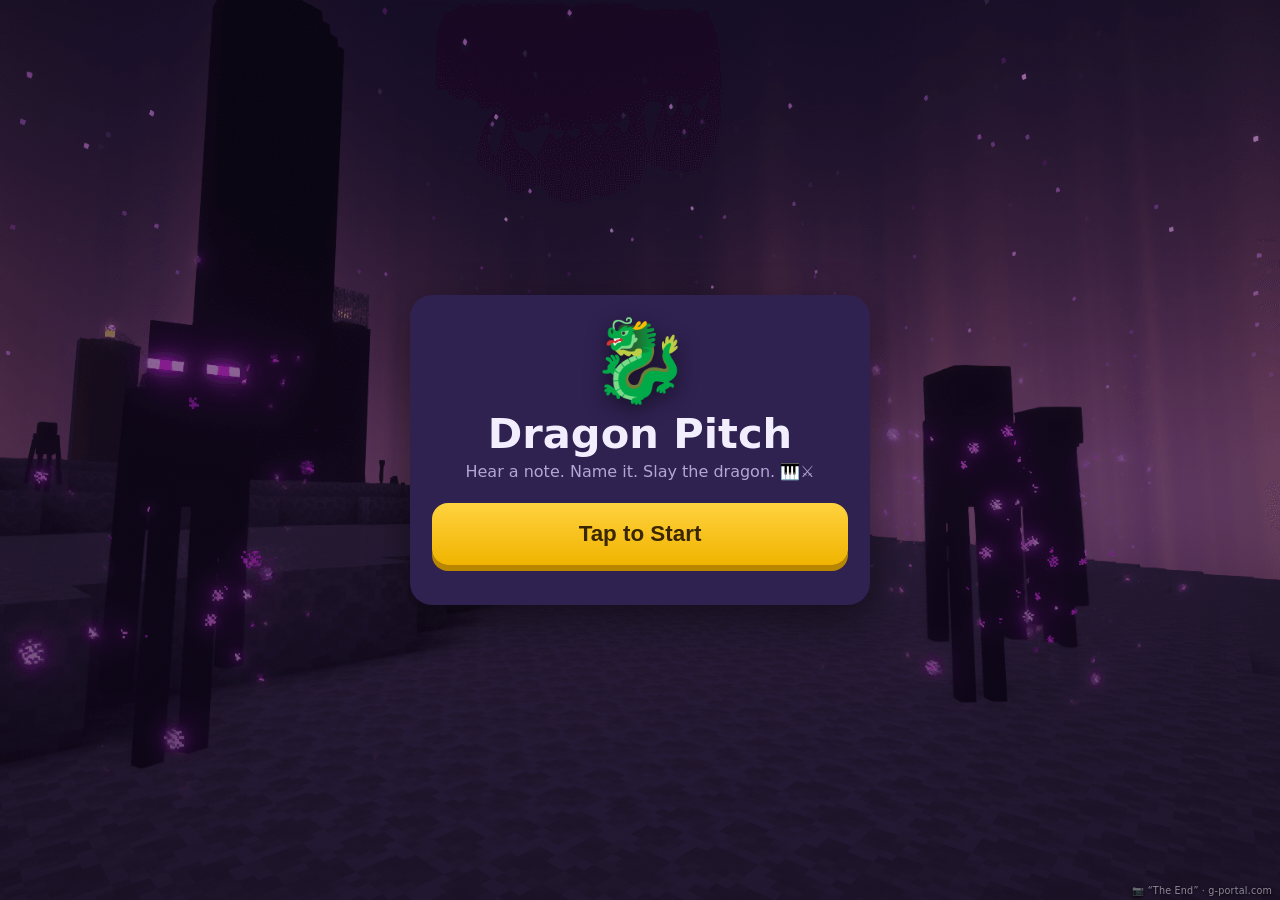
<file: index.html>
<!DOCTYPE html>
<html lang="en">
<head>
  <meta charset="UTF-8" />
  <meta name="viewport" content="width=device-width, initial-scale=1.0, maximum-scale=1.0, user-scalable=no" />
  <meta name="theme-color" content="#1a1030" />
  <title>Dragon Pitch 🐉🎹</title>
  <link rel="manifest" href="manifest.json" />
  <link rel="icon" href="icons/icon.svg" />
  <link rel="apple-touch-icon" href="icons/icon-192.png" />
  <link rel="stylesheet" href="styles.css" />
</head>
<body>
  <div id="bgDragon"></div>
  <div id="bgTint"></div>

  <!-- ============ SPLASH / AUDIO UNLOCK ============ -->
  <section id="splash" class="screen active">
    <div class="splash-card">
      <div class="big-dragon">🐉</div>
      <h1>Dragon Pitch</h1>
      <p class="tagline">Hear a note. Name it. Slay the dragon. 🎹⚔️</p>
      <button id="startBtn" class="primary-btn big">Tap to Start</button>
      <p id="loadingMsg" class="muted small"></p>
    </div>
  </section>

  <!-- ============ PROFILE PICKER ============ -->
  <section id="profiles" class="screen">
    <div class="card">
      <h2>Who's playing?</h2>
      <ul id="profileList" class="profile-list"></ul>
      <div class="new-profile">
        <input id="newName" type="text" maxlength="14" placeholder="New player name" autocomplete="off" />
        <button id="addProfileBtn" class="primary-btn">Add</button>
      </div>
    </div>
  </section>

  <!-- ============ GAME ============ -->
  <section id="game" class="screen">
    <header class="topbar">
      <button id="menuBtn" class="icon-btn" title="Menu">☰</button>
      <div class="who"><span id="playerName">—</span></div>
      <div class="stars">⭐ <span id="starCount">0</span></div>
    </header>

    <div class="scorebar">
      <span class="pill good-pill">✅ <span id="scCorrect">0</span> right</span>
      <span class="pill brave-pill">💪 <span id="scBrave">0</span> bravery</span>
    </div>

    <div class="boss-zone">
      <div class="boss-name"><span id="bossNum">1</span>/8 · <span id="bossName">Ender Dragon</span></div>
      <img class="boss-sprite" id="bossSprite" alt="dragon" />
      <div class="hpbar"><div class="hpfill" id="bossHp"></div></div>
      <div class="hearts" id="hearts"></div>
    </div>

    <div class="play-zone">
      <button id="hearBtn" class="hear-btn">🔊 Hear the note</button>
      <label class="noise-toggle"><input type="checkbox" id="noiseToggle" />
        <span>🔀 Noise between notes <small>· absolute-pitch mode</small></span></label>
      <div id="timerWrap" class="timer-wrap hidden"><div class="timer-fill" id="timerFill"></div></div>
      <div id="feedback" class="feedback">&nbsp;</div>
      <div id="noteButtons" class="note-buttons"></div>
    </div>
  </section>

  <!-- ============ MENU / SETTINGS MODAL ============ -->
  <div id="menuModal" class="modal">
    <div class="modal-card">
      <h2>Menu</h2>
      <div class="stat-block" id="statBlock"></div>
      <hr />
      <h3>Grown-up settings</h3>
      <label class="row"><input type="checkbox" id="menuNoise" /> Noise between tones <small class="muted">— emphasize absolute pitch</small></label>
      <label class="row"><input type="checkbox" id="freePractice" /> Free practice (ignore dragon ladder)</label>
      <div id="practiceOpts" class="practice-opts hidden">
        <p class="small muted">Notes to practice:</p>
        <div id="practiceNotes" class="mini-notes"></div>
        <p class="small muted">Octaves:</p>
        <div id="practiceOctaves" class="mini-notes"></div>
        <label class="row"><input type="checkbox" id="practiceClock" /> Beat the clock</label>
      </div>
      <hr />
      <div class="menu-actions">
        <button id="exportBtn" class="ghost-btn">Export progress</button>
        <button id="importBtn" class="ghost-btn">Import progress</button>
        <input type="file" id="importFile" accept="application/json" class="hidden" />
      </div>
      <div class="menu-actions">
        <button id="chooseDragonBtn" class="ghost-btn">🗺️ Choose dragon</button>
        <button id="switchPlayerBtn" class="ghost-btn">Switch player</button>
      </div>
      <div class="menu-actions">
        <button id="resetBossBtn" class="ghost-btn danger">Restart this dragon</button>
      </div>
      <button id="closeMenuBtn" class="primary-btn">Back to game</button>
      <p class="credit small muted">Background: Minecraft “The End” — image via
        <a href="https://www.g-portal.com/en/blog/minecraft-dimensions-en" target="_blank" rel="noopener">g-portal.com</a>.
        Minecraft is a trademark of Mojang&nbsp;/&nbsp;Microsoft.</p>
    </div>
  </div>

  <!-- ============ DRAGON SELECT MODAL ============ -->
  <div id="selectModal" class="modal">
    <div class="modal-card">
      <h2>Choose a dragon 🗺️</h2>
      <p class="small muted">Replay any dragon you've already reached.</p>
      <div id="dragonSelect" class="dragon-select"></div>
      <button id="closeSelectBtn" class="primary-btn">Back</button>
    </div>
  </div>

  <!-- ============ VICTORY MODAL ============ -->
  <div id="winModal" class="modal">
    <div class="modal-card center">
      <img class="win-dragon" id="winSprite" alt="dragon" />
      <h2 id="winTitle">Dragon defeated!</h2>
      <p id="winText" class="muted"></p>
      <button id="nextBossBtn" class="primary-btn big">Next dragon →</button>
    </div>
  </div>

  <a id="photoCredit" href="https://www.g-portal.com/en/blog/minecraft-dimensions-en" target="_blank" rel="noopener">📷 “The End” · g-portal.com</a>

  <script src="vendor/Tone.js"></script>
  <script src="app.js"></script>
</body>
</html>
</file>
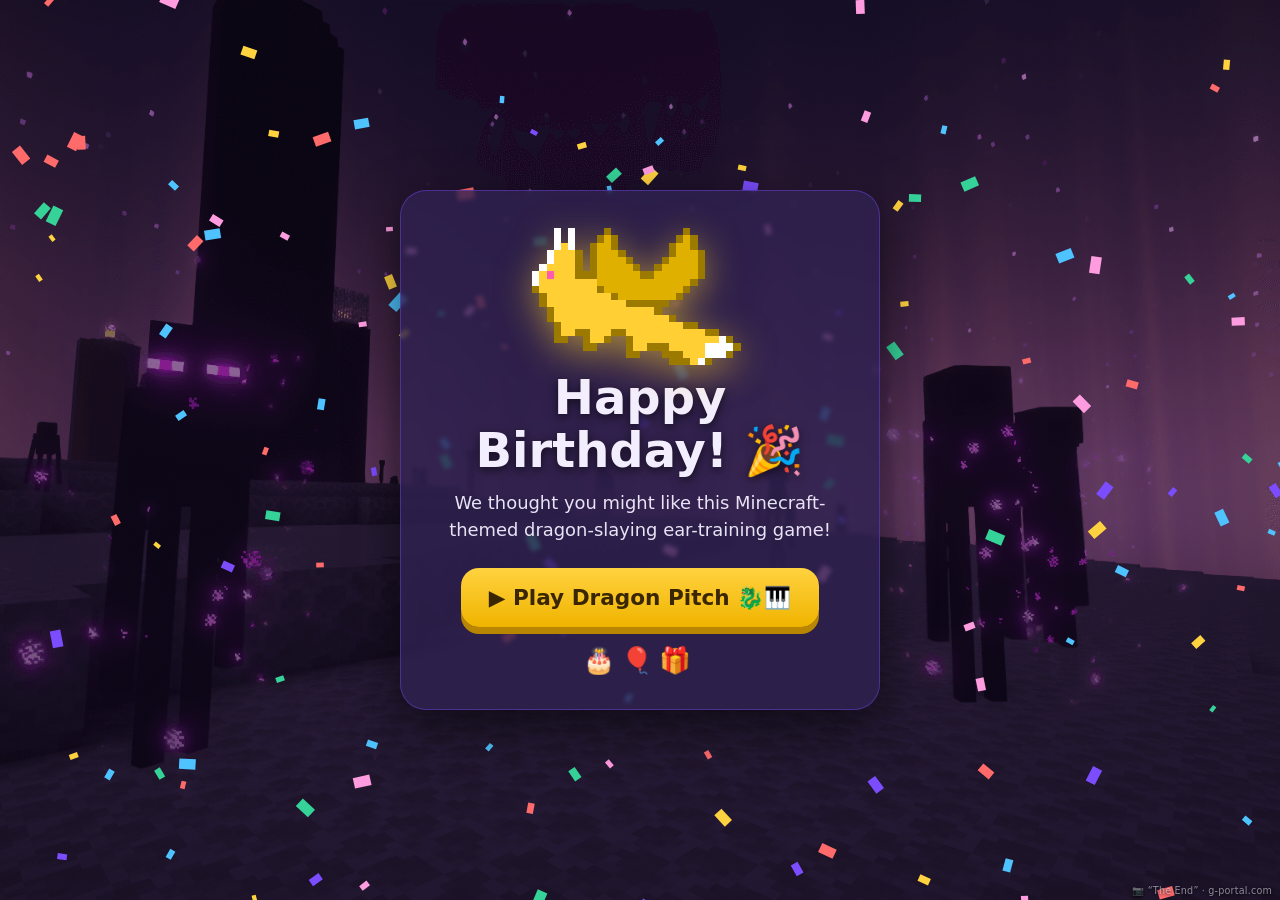
<file: happy-birthday.html>
<!DOCTYPE html>
<html lang="en">
<head>
  <meta charset="UTF-8" />
  <meta name="viewport" content="width=device-width, initial-scale=1.0, maximum-scale=1.0, user-scalable=no" />
  <meta name="theme-color" content="#1a1030" />
  <title>Happy Birthday, CharChar! 🐉🎉</title>
  <link rel="icon" href="icons/icon.svg" />
  <link rel="manifest" href="manifest.json" />
  <link rel="apple-touch-icon" href="icons/icon-192.png" />
  <link rel="stylesheet" href="styles.css" />
  <style>
    /* this page scrolls/centers instead of the game's fixed layout */
    html, body { overflow-y: auto; height: auto; min-height: 100%; }
    #bgTint { background: radial-gradient(circle at 50% 32%, rgba(124,77,255,.4), rgba(0,0,0,0) 62%); }
    #confetti { position: fixed; inset: 0; z-index: 0; pointer-events: none; }

    .bday-wrap { position: relative; z-index: 2; min-height: 100vh;
      display: flex; align-items: center; justify-content: center; padding: 26px 18px; }
    .bday-card {
      background: rgba(47,33,80,.82); border-radius: 26px; padding: 30px 26px 34px;
      width: 100%; max-width: 480px; text-align: center;
      box-shadow: 0 16px 50px rgba(0,0,0,.55); border: 1px solid rgba(124,77,255,.4);
      backdrop-filter: blur(2px);
    }
    .bday-dragon { display: block; width: min(64vw, 230px); height: auto; margin: 0 auto 6px;
      image-rendering: pixelated; filter: drop-shadow(0 8px 18px rgba(255,207,51,.55));
      animation: float 3.2s ease-in-out infinite; }
    @keyframes float { 0%,100% { transform: translateY(0) rotate(-2deg); } 50% { transform: translateY(-12px) rotate(2deg); } }

    .bday-card h1 { font-size: 2.5rem; line-height: 1.1; margin: 6px 0 4px; text-shadow: 0 3px 10px rgba(0,0,0,.6); }
    .bday-card h1 .num { color: var(--accent); }
    .bday-card h1 .name { color: var(--accent); display: inline-block; animation: pop 0.6s ease-out both; }
    @keyframes pop { 0% { transform: scale(.3); opacity: 0; } 60% { transform: scale(1.15); } 100% { transform: scale(1); opacity: 1; } }

    .bday-msg { color: var(--text); font-size: 1.12rem; line-height: 1.5; margin: 14px 6px 24px; opacity: .95; }

    .play-btn {
      display: inline-block; text-decoration: none;
      background: linear-gradient(180deg, var(--accent), #f0b400); color: #3a2600;
      border-radius: 18px; font-size: 1.35rem; font-weight: 800; padding: 17px 28px;
      box-shadow: 0 7px 0 #b88600; transition: transform .05s, box-shadow .05s;
    }
    .play-btn:active { transform: translateY(5px); box-shadow: 0 2px 0 #b88600; }
    .signoff { margin-top: 18px; font-size: 1.6rem; letter-spacing: 6px; }
    @media (min-width: 480px) { .bday-card h1 { font-size: 3rem; } }
  </style>
</head>
<body>
  <div id="bgTint"></div>
  <canvas id="confetti"></canvas>

  <div class="bday-wrap">
    <div class="bday-card">
      <img class="bday-dragon" src="assets/dragons/gold.svg" alt="golden dragon" />
      <h1 id="greeting">Happy Birthday! 🎉</h1>
      <p class="bday-msg">We thought you might like this Minecraft-themed dragon-slaying ear-training game!</p>
      <a class="play-btn" id="playBtn" href="index.html">▶ Play Dragon Pitch 🐉🎹</a>
      <div class="signoff">🎂🎈🎁</div>
    </div>
  </div>

  <a id="photoCredit" href="https://www.g-portal.com/en/blog/minecraft-dimensions-en" target="_blank" rel="noopener">📷 “The End” · g-portal.com</a>

  <script>
    // Personalize from the URL: happy-birthday.html?name=CharChar&age=8
    (function () {
      const params = new URLSearchParams(location.search);
      const rawName = params.get("name");
      const name = rawName ? rawName.trim().slice(0, 40) : "";
      const ageRaw = params.get("age");
      const age = ageRaw && /^\d{1,3}$/.test(ageRaw) ? parseInt(ageRaw, 10) : null;
      const ordinal = (n) => { const s = ["th", "st", "nd", "rd"], v = n % 100; return n + (s[(v - 20) % 10] || s[v] || s[0]); };
      const h = document.getElementById("greeting");
      const playBtn = document.getElementById("playBtn");
      if (name) {
        document.title = "Happy Birthday, " + name + "! 🐉🎉";
        h.textContent = "";
        h.appendChild(document.createTextNode("Happy "));
        if (age) { const num = document.createElement("span"); num.className = "num"; num.textContent = ordinal(age) + " "; h.appendChild(num); }
        h.appendChild(document.createTextNode("Birthday,"));
        h.appendChild(document.createElement("br"));
        const sp = document.createElement("span"); sp.className = "name"; sp.textContent = name + "!"; h.appendChild(sp);
        h.appendChild(document.createTextNode(" 🎉"));
        playBtn.href = "index.html?name=" + encodeURIComponent(name);
      } else {
        document.title = "Happy Birthday! 🐉🎉";
        h.textContent = "Happy Birthday! 🎉";
        playBtn.href = "index.html";
      }
    })();
    // register the service worker so this card is installable as the Dragon Pitch app
    if ("serviceWorker" in navigator) navigator.serviceWorker.register("sw.js").catch(function () {});
  </script>

  <script>
    // lightweight confetti
    const cv = document.getElementById("confetti");
    const ctx = cv.getContext("2d");
    let W, H;
    function resize() { W = cv.width = window.innerWidth; H = cv.height = window.innerHeight; }
    resize(); window.addEventListener("resize", resize);
    const COLORS = ["#ffd23f", "#7c4dff", "#36d399", "#ff6b6b", "#4fc3ff", "#ff9ce0"];
    const N = 140, P = [];
    function mk(spread) {
      return {
        x: Math.random() * W, y: spread ? Math.random() * H : -20,
        r: 4 + Math.random() * 7, c: COLORS[(Math.random() * COLORS.length) | 0],
        vy: 1 + Math.random() * 2.4, vx: (Math.random() - 0.5) * 1.1,
        a: Math.random() * Math.PI, va: (Math.random() - 0.5) * 0.22, sway: Math.random() * 1.6,
      };
    }
    for (let i = 0; i < N; i++) P.push(mk(true));
    function tick() {
      ctx.clearRect(0, 0, W, H);
      for (const p of P) {
        p.y += p.vy; p.x += p.vx + Math.sin(p.y * 0.02) * p.sway * 0.3; p.a += p.va;
        if (p.y > H + 20) { Object.assign(p, mk(false)); }
        ctx.save(); ctx.translate(p.x, p.y); ctx.rotate(p.a);
        ctx.fillStyle = p.c; ctx.fillRect(-p.r / 2, -p.r / 2, p.r, p.r * 1.6); ctx.restore();
      }
      requestAnimationFrame(tick);
    }
    tick();
  </script>
</body>
</html>
</file>
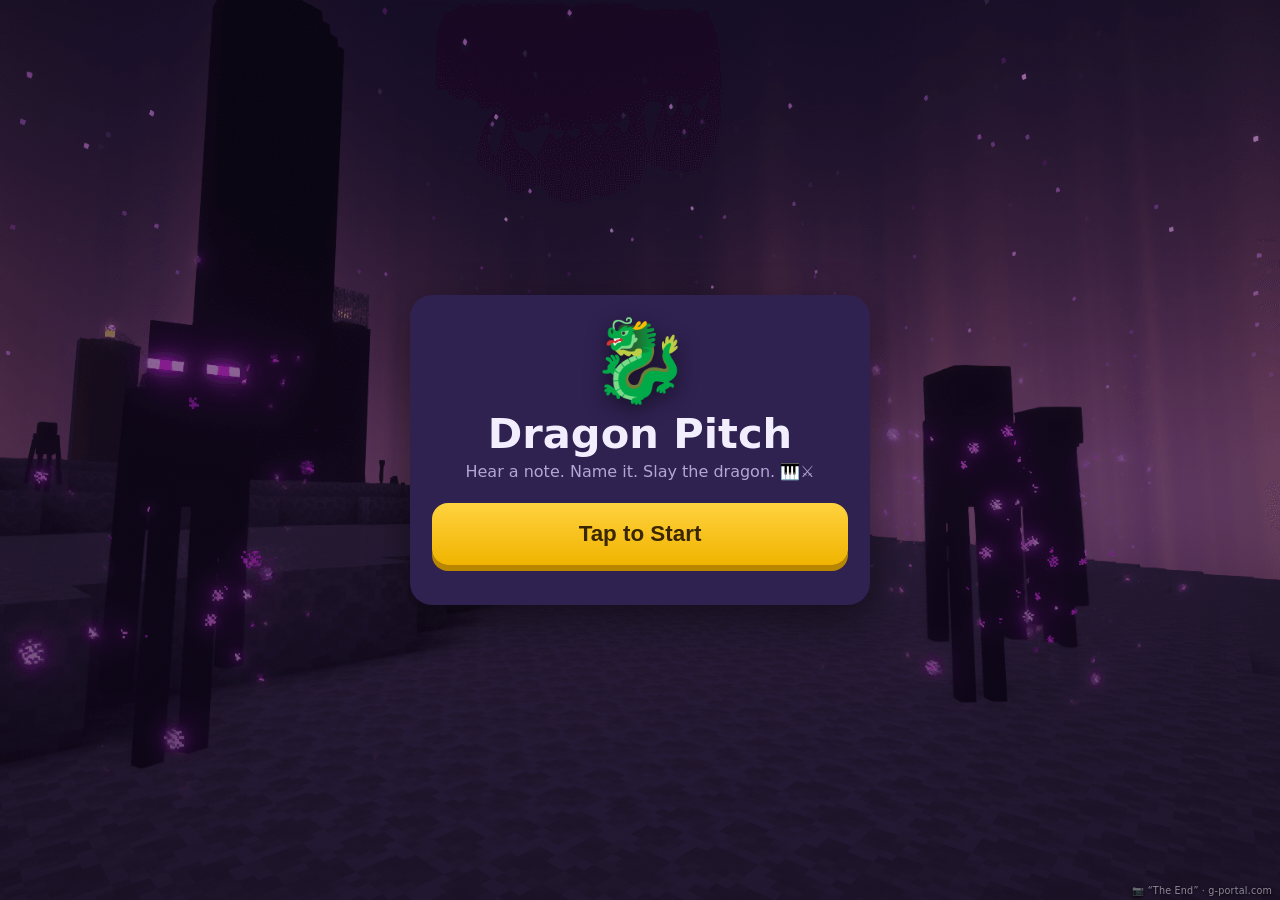
<file: reset.html>
<!DOCTYPE html>
<html lang="en">
<head>
  <meta charset="UTF-8" />
  <meta name="viewport" content="width=device-width, initial-scale=1.0" />
  <title>Refreshing Dragon Pitch…</title>
  <style>
    body { font-family: system-ui, sans-serif; background: #1a1030; color: #f3eefe;
      text-align: center; padding: 48px 20px; }
    .d { font-size: 4rem; }
    a { color: #ffd23f; }
  </style>
</head>
<body>
  <div class="d">🐉🔄</div>
  <h2>Refreshing Dragon Pitch…</h2>
  <p id="msg">Clearing old cache…</p>
  <p><small>If this doesn't move along, <a id="go" href="index.html">tap here</a>.</small></p>
  <script>
    (async () => {
      try {
        if ("serviceWorker" in navigator) {
          const rs = await navigator.serviceWorker.getRegistrations();
          await Promise.all(rs.map((r) => r.unregister()));
        }
      } catch (e) {}
      try {
        if (window.caches) {
          const ks = await caches.keys();
          await Promise.all(ks.map((k) => caches.delete(k)));
        }
      } catch (e) {}
      const url = "index.html?fresh=" + Date.now();
      document.getElementById("go").href = url;
      document.getElementById("msg").textContent = "Done! Loading the game…";
      location.replace(url);
    })();
  </script>
</body>
</html>
</file>
<file: styles.css>
:root {
  --bg: #1a1030;
  --bg2: #2a1a4a;
  --panel: #2f2150;
  --panel2: #3a2a60;
  --accent: #ffd23f;
  --accent2: #7c4dff;
  --good: #36d399;
  --bad: #ff6b6b;
  --text: #f3eefe;
  --muted: #b3a6d6;
  --white-key: #fbf7ff;
  --black-key: #2b2440;
}

* { box-sizing: border-box; -webkit-tap-highlight-color: transparent; }

html, body {
  margin: 0; padding: 0; height: 100%;
  font-family: "Baloo 2", "Trebuchet MS", "Segoe UI", system-ui, sans-serif;
  background-color: #120a26;
  color: var(--text);
  overflow: hidden;
  user-select: none; -webkit-user-select: none;
}
/* "The End" background photo, with a subtle dark scrim so game text stays readable */
body {
  background-image:
    linear-gradient(rgba(18,10,38,0.38), rgba(12,7,28,0.60)),
    url('assets/theend.png');
  background-size: cover;
  background-position: center;
  background-repeat: no-repeat;
  background-attachment: fixed;
}
/* per-dragon color wash over the wallpaper, set from JS */
#bgTint {
  position: fixed; inset: 0; z-index: -1; pointer-events: none;
  transition: background .6s ease;
}

/* ---------- screens ---------- */
.screen { display: none; position: absolute; inset: 0; padding: 16px;
  flex-direction: column; align-items: center; justify-content: center; }
.screen.active { display: flex; }

.card, .splash-card {
  background: var(--panel); border-radius: 22px; padding: 26px 22px;
  width: 100%; max-width: 460px; box-shadow: 0 12px 40px rgba(0,0,0,.45);
  text-align: center;
}
h1 { font-size: 2.6rem; margin: 8px 0 4px; }
h2 { margin: 4px 0 16px; }
.tagline { color: var(--muted); margin: 0 0 22px; }
.muted { color: var(--muted); }
.small { font-size: .85rem; }

/* ---------- buttons ---------- */
.primary-btn {
  background: linear-gradient(180deg, var(--accent), #f0b400);
  color: #3a2600; border: none; border-radius: 16px;
  font-size: 1.15rem; font-weight: 800; padding: 14px 22px; cursor: pointer;
  box-shadow: 0 6px 0 #b88600; transition: transform .05s, box-shadow .05s;
}
.primary-btn:active { transform: translateY(4px); box-shadow: 0 2px 0 #b88600; }
.primary-btn.big { font-size: 1.4rem; padding: 18px 30px; width: 100%; }
.ghost-btn {
  background: var(--panel2); color: var(--text); border: 2px solid #4a3a70;
  border-radius: 14px; padding: 12px 14px; font-size: 1rem; cursor: pointer; flex: 1;
}
.ghost-btn.danger { border-color: #6b2f3a; color: #ffc2c2; }
.icon-btn { background: none; border: none; color: var(--text); font-size: 1.6rem; cursor: pointer; }

.big-dragon { font-size: 5rem; line-height: 1; filter: drop-shadow(0 6px 10px rgba(0,0,0,.5)); }
img.win-dragon { display: block; width: min(70vw, 280px); height: auto; margin: 0 auto 8px;
  image-rendering: pixelated; filter: drop-shadow(0 6px 12px rgba(0,0,0,.5)); }
/* big faint dragon behind the game UI, swapped per boss */
#bgDragon {
  position: fixed; left: 50%; top: 40%; transform: translate(-50%, -50%);
  width: min(92vw, 620px); height: 46vh; z-index: -1; pointer-events: none;
  background-repeat: no-repeat; background-position: center; background-size: contain;
  image-rendering: pixelated; opacity: 0.10;
}

/* ---------- profile picker ---------- */
.profile-list { list-style: none; padding: 0; margin: 0 0 16px; display: flex; flex-direction: column; gap: 10px; }
.profile-list li button {
  width: 100%; text-align: left; background: var(--panel2); color: var(--text);
  border: 2px solid #4a3a70; border-radius: 14px; padding: 14px 16px; font-size: 1.1rem; cursor: pointer;
  display: flex; justify-content: space-between; align-items: center;
}
.profile-list li button .pstars { color: var(--accent); font-weight: 700; }
.new-profile { display: flex; gap: 8px; }
.new-profile input { flex: 1; }
input[type=text] {
  background: var(--bg); color: var(--text); border: 2px solid #4a3a70;
  border-radius: 14px; padding: 12px 14px; font-size: 1.1rem; min-width: 0;
}

/* ---------- game ---------- */
#game { justify-content: flex-start; padding: 0; }
.topbar {
  width: 100%; display: flex; align-items: center; justify-content: space-between;
  padding: 12px 16px; background: rgba(0,0,0,.2);
}
.who { font-weight: 700; }
.stars { font-weight: 800; color: var(--accent); font-size: 1.15rem; }

.scorebar { display: flex; gap: 10px; justify-content: center; padding: 8px 12px 0; flex-wrap: wrap; }
.pill { font-weight: 800; font-size: 1rem; padding: 6px 12px; border-radius: 999px;
  border: 2px solid #4a3a70; background: rgba(20,12,40,.55); text-shadow: 0 1px 3px rgba(0,0,0,.7); }
.good-pill { color: var(--good); border-color: rgba(54,211,153,.5); }
.brave-pill { color: #ffb86b; border-color: rgba(255,184,107,.5); }

.boss-zone { width: 100%; max-width: 560px; text-align: center; padding: 8px 16px 0; }
.boss-name { color: #e7ddff; font-weight: 700; letter-spacing: .5px; text-shadow: 0 2px 6px rgba(0,0,0,.7); }
.feedback { text-shadow: 0 2px 6px rgba(0,0,0,.6); }
.hearts { text-shadow: 0 2px 5px rgba(0,0,0,.6); }
.boss-sprite { display: block; width: min(58vw, 200px); height: auto; margin: 2px auto;
  image-rendering: pixelated; transition: transform .12s; }
.boss-sprite.hit { animation: shake .3s; }
.boss-sprite.attack { animation: lunge .35s; }
@keyframes shake { 0%,100%{transform:translateX(0)} 25%{transform:translateX(-10px) rotate(-5deg)} 75%{transform:translateX(10px) rotate(5deg)} }
@keyframes lunge { 0%,100%{transform:scale(1)} 40%{transform:scale(1.25)} }

.hpbar { height: 18px; background: #3a2a60; border-radius: 10px; overflow: hidden; margin: 6px auto; max-width: 380px; border: 2px solid #4a3a70; }
.hpfill { height: 100%; width: 100%; background: linear-gradient(90deg, var(--bad), #ff9a3f); transition: width .4s; }
.hearts { font-size: 1.3rem; letter-spacing: 2px; min-height: 1.5rem; }

.play-zone { width: 100%; max-width: 560px; padding: 8px 16px 16px; display: flex; flex-direction: column; align-items: center; gap: 10px; flex: 1; }
.hear-btn {
  background: var(--accent2); color: #fff; border: none; border-radius: 18px;
  font-size: 1.3rem; font-weight: 800; padding: 16px 26px; cursor: pointer; width: 100%; max-width: 360px;
  box-shadow: 0 6px 0 #5a32c0;
}
.hear-btn:active { transform: translateY(4px); box-shadow: 0 2px 0 #5a32c0; }
.hear-btn.replay { background: #5a4a80; box-shadow: 0 6px 0 #3a2a60; }

.timer-wrap { width: 100%; max-width: 360px; height: 8px; background: #3a2a60; border-radius: 6px; overflow: hidden; }
.timer-fill { height: 100%; width: 100%; background: var(--accent); }

.feedback { min-height: 2rem; font-size: 1.25rem; font-weight: 800; text-align: center; line-height: 1.25; }
.feedback.good { color: var(--good); }
.feedback.bad { color: var(--bad); font-size: 1.65rem; }

/* piano keyboard (answer keys) */
.piano { position: relative; width: 100%; max-width: 520px; height: 168px; margin: 2px auto 0; }
.white-row { display: flex; height: 100%; }
.note-key { border: none; padding: 0; cursor: pointer; font-weight: 800; font-family: inherit;
  display: flex; align-items: flex-end; justify-content: center; }
.note-key.white {
  flex: 1 1 0; height: 100%; background: var(--white-key); color: #2a2040;
  border: 1px solid #c4b9e0; border-radius: 0 0 8px 8px; padding-bottom: 9px; font-size: 1.3rem;
  box-shadow: 0 4px 0 rgba(0,0,0,.28);
}
.note-key.black {
  position: absolute; top: 0; width: 8.8%; height: 62%;
  background: var(--black-key); color: var(--white-key);
  border-radius: 0 0 6px 6px; padding-bottom: 7px; font-size: .82rem;
  box-shadow: 0 4px 0 rgba(0,0,0,.5); z-index: 2;
}
.note-key.inactive { cursor: default; box-shadow: none; }
.note-key.white.inactive { background: #6b6088; border-color: #5a4f78; opacity: .5; }
.note-key.black.inactive { background: #211b38; opacity: .55; }
.note-key:not(.inactive):active { transform: translateY(3px); }
.note-key.correct { outline: 4px solid var(--good); outline-offset: -4px; z-index: 4; }
.note-key.wrong   { outline: 4px solid var(--bad);  outline-offset: -4px; z-index: 4; }
.note-key.disabled { pointer-events: none; }
.klabel { pointer-events: none; }

/* ---------- modals ---------- */
.modal { display: none; position: absolute; inset: 0; background: rgba(0,0,0,.6);
  align-items: center; justify-content: center; padding: 16px; z-index: 10; }
.modal.open { display: flex; }
.modal-card { background: var(--panel); border-radius: 22px; padding: 22px; width: 100%; max-width: 460px;
  max-height: 92vh; overflow-y: auto; box-shadow: 0 12px 40px rgba(0,0,0,.5); }
.modal-card.center { text-align: center; }
.modal-card h3 { margin: 6px 0; }
.modal-card hr { border: none; border-top: 1px solid #4a3a70; margin: 16px 0; }
.row { display: flex; align-items: center; gap: 10px; margin: 8px 0; font-size: 1rem; }
.row input[type=checkbox] { width: 22px; height: 22px; }
.menu-actions { display: flex; gap: 10px; margin: 10px 0; }
.stat-block { font-size: .95rem; line-height: 1.6; }
.stat-block .notegrid { display: grid; grid-template-columns: repeat(4, 1fr); gap: 6px; margin-top: 8px; }
.stat-block .notegrid span { background: var(--panel2); border-radius: 8px; padding: 4px 6px; text-align: center; font-size: .8rem; }
.mini-notes { display: flex; flex-wrap: wrap; gap: 6px; margin: 6px 0 12px; }
.mini-notes button { background: var(--panel2); border: 2px solid #4a3a70; color: var(--text);
  border-radius: 10px; padding: 8px 12px; cursor: pointer; font-weight: 700; }
.mini-notes button.on { background: var(--accent); color: #3a2600; border-color: var(--accent); }
/* dragon select list */
.dragon-select { display: flex; flex-direction: column; gap: 8px; margin: 12px 0; }
.dragon-select button {
  display: flex; justify-content: space-between; align-items: center;
  background: var(--panel2); border: 2px solid #4a3a70; color: var(--text);
  border-radius: 12px; padding: 12px 14px; font-size: 1.05rem; font-weight: 700; cursor: pointer; text-align: left;
}
.dragon-select button .cur { color: var(--accent); font-size: .85rem; }

.win-dragon { animation: pop .5s; }
@keyframes pop { 0%{transform:scale(.2);opacity:0} 60%{transform:scale(1.2)} 100%{transform:scale(1)} }
.confetti-burst { font-size: 2rem; }

.credit { margin-top: 14px; line-height: 1.4; text-align: center; }
.credit a { color: var(--accent); }

/* noise toggle on the play page */
.noise-toggle {
  display: inline-flex; align-items: center; gap: 9px; cursor: pointer; user-select: none;
  background: rgba(20,12,40,.5); border: 2px solid #4a3a70; border-radius: 999px;
  padding: 7px 14px; font-size: .92rem; font-weight: 700; color: var(--muted);
}
.noise-toggle input { width: 20px; height: 20px; flex: none; accent-color: var(--accent2); }
.noise-toggle small { font-weight: 600; opacity: .8; }
.noise-toggle:has(input:checked) { color: var(--accent); border-color: var(--accent); background: rgba(124,77,255,.18); }

/* on-screen photo credit, bottom-right corner */
#photoCredit {
  position: fixed; right: 8px; bottom: 4px; z-index: 5;
  font-size: .6rem; color: rgba(243,238,254,.55); text-decoration: none;
  text-shadow: 0 1px 3px rgba(0,0,0,.85); letter-spacing: .2px;
}
#photoCredit:active { color: var(--accent); }

.hidden { display: none !important; }

@media (min-width: 480px) {
  .note-key.white { font-size: 1.5rem; }
  .piano { height: 184px; }
}
</file>
